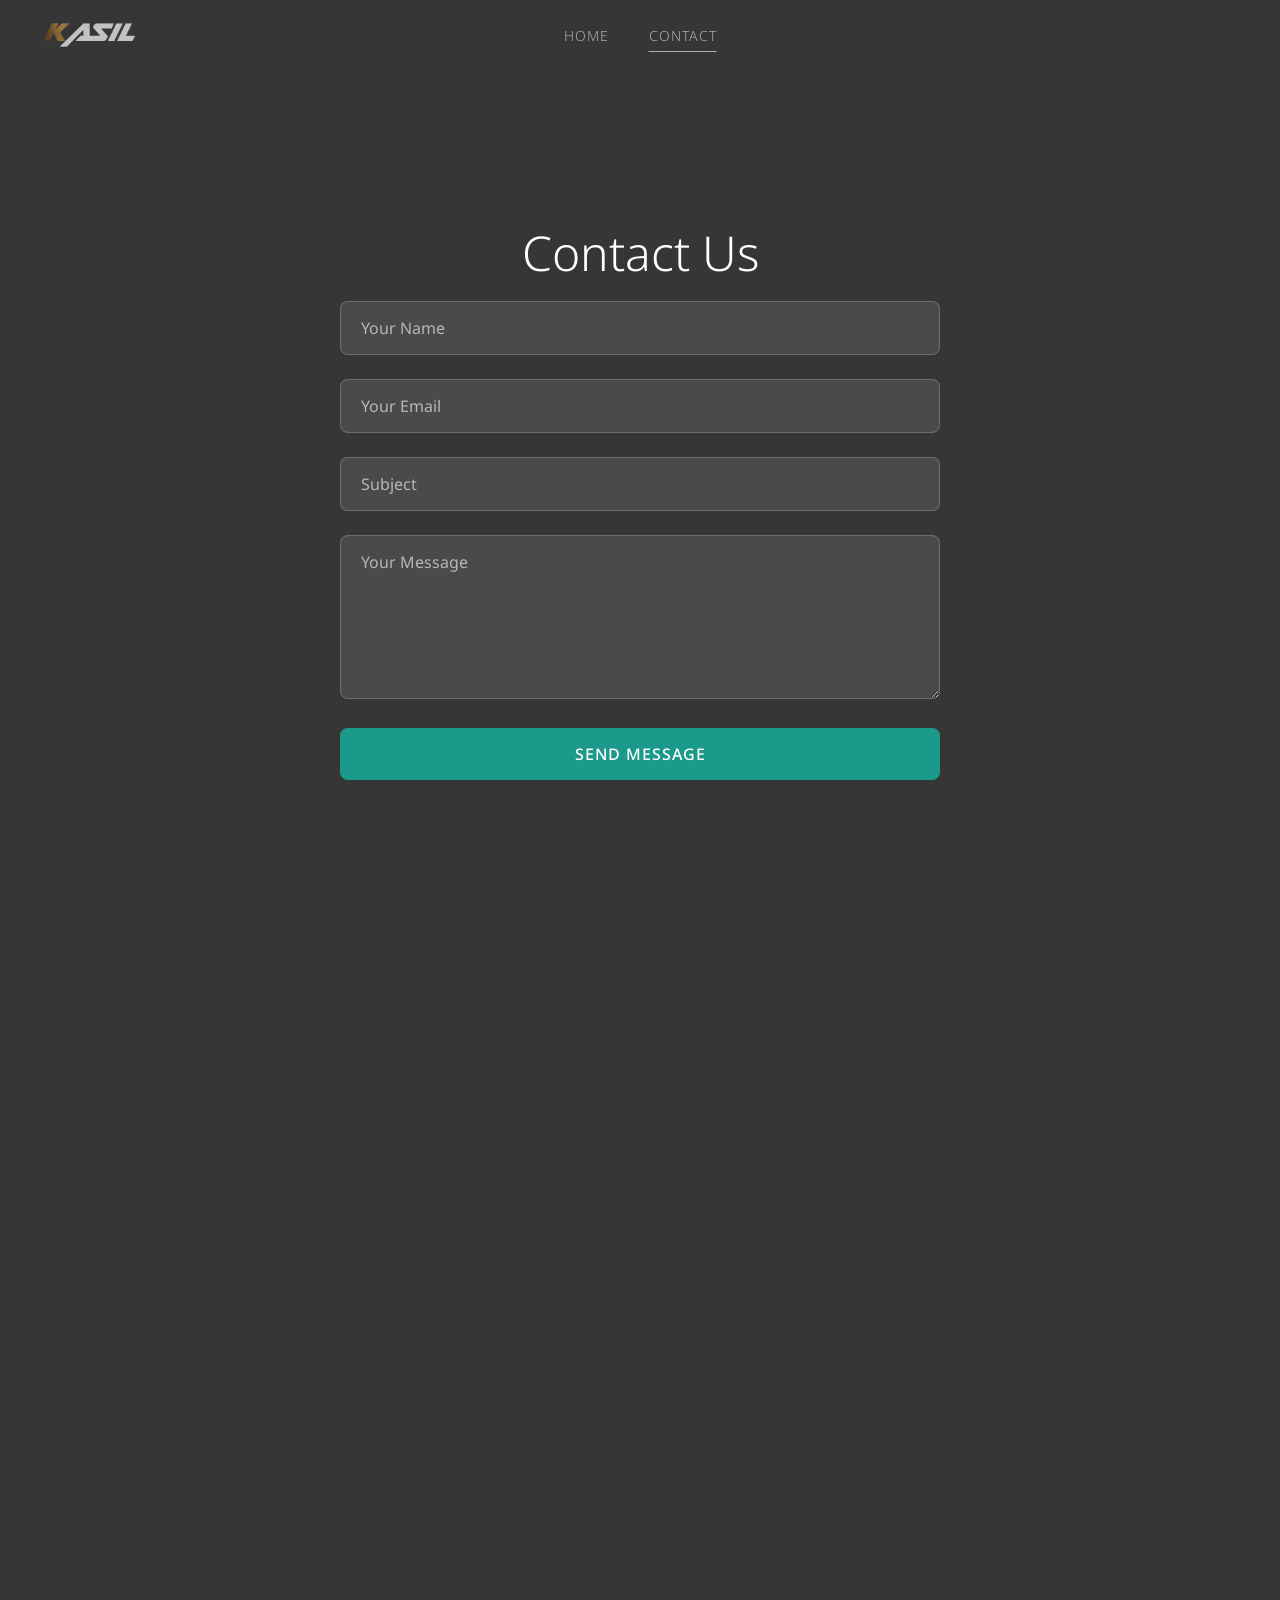
<file: contact.html>
<!DOCTYPE html>
<html lang="en">
<head>
    <meta charset="UTF-8">
    <meta name="viewport" content="width=device-width, initial-scale=1.0">
    <title>Contact Us - Kasil</title>
    <link rel="stylesheet" href="style.css">
 
    
    <link rel="preconnect" href="https://fonts.googleapis.com">
    <link rel="preconnect" href="https://fonts.gstatic.com" crossorigin>
    <link href="https://fonts.googleapis.com/css2?family=Noto+Sans:wght@100..900&display=swap" rel="stylesheet">
</head>
<body>

    <nav class="navbar" id="navbar">
      <div class="navbar-container">
       
        <img src="images/kasil-white.png" alt="kasil text logo" class="logo" id="logo">
     
        <ul class="nav-menu" id="navMenu">
          <li><a href="index.html" class="nav-link">HOME</a></li>
          <li><a href="contact.html" class="nav-link active">CONTACT</a></li>
        </ul>
      </div>
    </nav>

    
    <main class="contact-main">
    <div class="contact-container">
        <h1>Contact Us</h1>

        
        <form class="contact-form" id="contactForm">
            <div class="form-group">
                <input type="text" id="name" name="name" placeholder="Your Name" required>
            </div>
            
            <div class="form-group">
                <input type="email" id="email" name="email" placeholder="Your Email" required>
            </div>
            
            <div class="form-group">
                <input type="text" id="subject" name="subject" placeholder="Subject" required>
            </div>
            
            <div class="form-group">
                <textarea id="message" name="message" placeholder="Your Message" rows="6" required></textarea>
            </div>
            
            <button type="submit" class="submit-btn">Send Message</button>
        </form>
    </div>
</main>
    <script src="script.js"></script>
</body>
</html>
</file>
<file: style.css>
﻿/* Kasil styles (testing) */
:root{
    --main-color: #363636; /*gray*/
    --secondary-color: #1b998b; /* greenish */
}

* {
    margin: 0; 
    padding: 0; 
    box-sizing: border-box;
}


body { 
    font-family: "Noto Sans", -apple-system, BlinkMacSystemFont, 'Segoe UI', Roboto, 'Helvetica Neue', Arial, sans-serif;
    background-color: var(--main-color);
    min-height: 200vh; /* added extra height for scroll demo */ 
}

h1 {
     margin: 0 0 0.5rem 0;
}

p { 
    color: #555; 
}


/* nav bar css */

.navbar {
    position: fixed; 
    top: 0;
    left: 0;
    right: 0;
    z-index: 1000; /* keep nav bar as the front most element */
    padding: 20px 40px;
    background: transparent;
    transition: all 0.3s cubic-bezier(0.4, 0, 0.2, 1);
}

/* on scroll */
.navbar.scrolled {
    background: transparent;
    backdrop-filter: blur(10px);
    -webkit-backdrop-filter: blur(10px);
    padding: 15px 40px;
}

.navbar.hidden {
    transform: translateY(-100%);
}

.navbar-container {
    margin: 0 auto;
    display: flex;
    position: relative;
    align-items: center;
}

.logo{
    padding: 3px;
    height: 30px;
    transition: height 0.3s ease;
    cursor: pointer; 
    opacity: 0.7;
 }

 .logo:hover {  
    opacity: 1.0;
}

 .nav-menu {
    display: flex;
    list-style: none;
    gap: 40px;
    align-items: center;
    position: absolute;
    left: 50%;
    transform: translateX(-50%);
 }

 .nav-link {
    color: #ffffff;
    text-decoration: none;
    font-size: 14px;
    font-weight: 300;
    letter-spacing: 1px;
    text-transform: uppercase;
    position: relative;
    transition: opacity 0.3s ease;
    padding: 5px 0;
    opacity: 0.6;
}

.nav-link:hover {
    opacity: 1.0;
}

/* underline animation on hover */
.nav-link::after{
    content: '';
    position: absolute;
    bottom: -2px;
    left: 0;
    width: 0;
    height: 1px;
    background-color: #ffffff;
    transition: width 0.3s ease;
}

.nav-link:hover::after,
.nav-link.active::after {
    width: 100%;
}

.contact-main {
    margin-top: 100px; 
    padding: 60px 40px;
    min-height: calc(100vh - 100px);
    display: flex;
    align-items: center;
    justify-content: center;
}

.contact-container {
    max-width: 800px;
    width: 100%;
    text-align: center;
}

.contact-container h1 {
    color: #ffffff;
    font-size: 3rem;
    margin-bottom: 1rem;
    font-weight: 300;
}

.contact-container p {
    color: rgba(255, 255, 255, 0.8);
    font-size: 1.2rem;
    margin-bottom: 3rem;
}

/* Contact form styles */
.contact-form {
    max-width: 600px;
    margin: 0 auto;
}

.form-group {
    margin-bottom: 1.5rem;
}

.form-group input,
.form-group textarea {
    width: 100%;
    padding: 15px 20px;
    background: rgba(255, 255, 255, 0.1);
    border: 1px solid rgba(255, 255, 255, 0.2);
    border-radius: 8px;
    color: #ffffff;
    font-size: 16px;
    font-family: "Noto Sans", sans-serif;
    transition: all 0.3s ease;
}

.form-group input::placeholder,
.form-group textarea::placeholder {
    color: rgba(255, 255, 255, 0.6);
}

.form-group input:focus,
.form-group textarea:focus {
    outline: none;
    border-color: var(--secondary-color);
    background: rgba(255, 255, 255, 0.15);
}

.submit-btn {
    width: 100%;
    padding: 15px 30px;
    background: var(--secondary-color);
    color: #ffffff;
    border: none;
    border-radius: 8px;
    font-size: 16px;
    font-weight: 500;
    font-family: "Noto Sans", sans-serif;
    cursor: pointer;
    transition: all 0.3s ease;
    text-transform: uppercase;
    letter-spacing: 1px;
}

.submit-btn:hover {
    background: #16a085;
    transform: translateY(-2px);
    box-shadow: 0 5px 15px rgba(27, 153, 139, 0.4);
}
</file>
